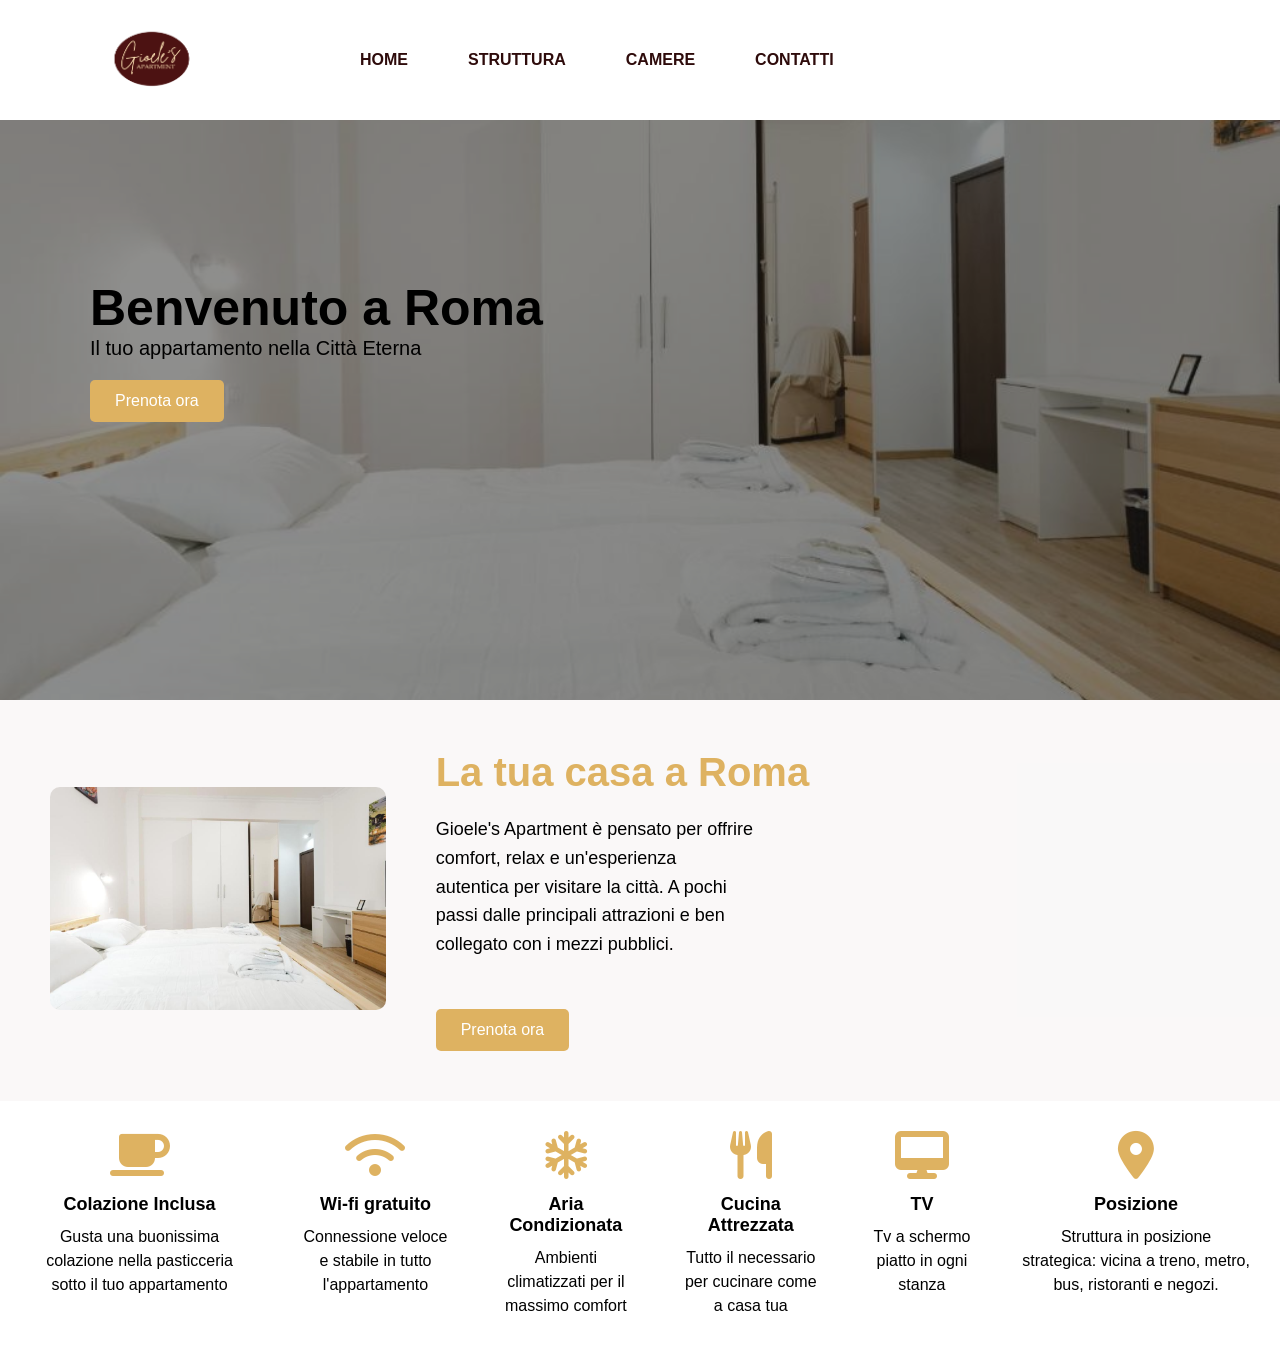
<file: index.html>
<!DOCTYPE html>
<html lang="en">
<head>
    <meta charset="UTF-8">
    <meta name="viewport" content="width=device-width, initial-scale=1.0">
    <title>Document</title>
    <link rel="stylesheet" href="style.css">
    <link rel="stylesheet" href="https://cdnjs.cloudflare.com/ajax/libs/font-awesome/6.5.2/css/all.min.css">
</head>
<body>
    <header>
        
        <div class="container">
            <div class="logo">
                <a href="index.html">
                <img src="./foto/Senza titolo-1.png" alt="logo">
                </a>
                </div>

                <div class="navbar">
                    <ul class="menu">
                        <li> <a href="./index.html"> Home</a> </li>
                        <li> <a href="./struttura.html"> Struttura</a> </li>
                        <li> <a href="./camere.html"> Camere</a></li>
                        <li> <a href="./contatti.html">Contatti</a> </li>
                    </ul>
                </div>
        </div>

    </header>


    <section class="hero">
        <div class="hero-content">
            <h1>Benvenuto a Roma</h1>
            <p> Il tuo appartamento nella Città Eterna</p>
            <a href="./contatti.html"
            class="btn"> Prenota ora </a>
        </div>

    </section>


    <section class="info-container">
        <div class="immagine-container">
        <img src="./foto/673396798.jpg" alt="Appartamento a Roma">
    </div>
        <div class="decrizione-container">
            <h2> La tua casa a Roma</h2>
            <p> Gioele's Apartment è pensato per offrire comfort, relax e un'esperienza autentica per visitare la città. A pochi passi dalle principali attrazioni e ben collegato con i mezzi pubblici. </p>
            <a href="./contatti.html"
            class="btn"> Prenota ora </a> 
        </div>
    </section>
    
    <section class="features-container">
        
        <div class="feature">
            <i class="fa-solid fa-mug-saucer" alt="Colazione"></i>
            <h4> Colazione Inclusa </h4>
            <p> Gusta una buonissima colazione nella pasticceria sotto il tuo appartamento</p>

        </div>
        <div class="feature">
            <i class="fa-solid fa-wifi" alt="wifi"></i>
            <h4> Wi-fi gratuito</h4>
            <p> Connessione veloce e stabile in tutto l'appartamento</p>
            </div>

        <div class="feature">
            <i class="fa-regular fa-snowflake" alt="ghiaccio"></i>
            <h4> Aria Condizionata</h4>
            <p> Ambienti climatizzati per il massimo comfort</p>
        </div>

        <div class="feature">
            <i class="fa-solid fa-utensils" alt="cucina"></i>
            <h4> Cucina Attrezzata </h4>
            <p> Tutto il necessario per cucinare come a casa tua</p>
        </div>

        <div class="feature">
            <i class="fa-solid fa-desktop" alt="tv"></i>
            <h4> TV</h4>
            <p> Tv a schermo piatto in ogni stanza </p>
        </div>

        <div class="feature">
            <i class="fa-solid fa-location-dot" alt="posizione"></i>
            <h4> Posizione </h4>
            <p> Struttura in posizione strategica: vicina a treno, metro, bus, ristoranti e negozi.</p>
        </div>
    </section>
    



</body>
</html>
</file>
<file: style.css>
/* FLEX si applica a tutti gli elementi figli di un contenitore, quindi anche al logo e al menu, quindi in questo sito flex lo applico al contenitore principale, che è la navbar, e poi a tutti gli elementi figli della navbar, quindi il logo e il menu. */

/* JUSTIFY-CONTENT: allinea gli elementi figli di un contenitore lungo l'asse principale (orizzontale per default) */

/* ALIGN-ITEMS: allinea gli elementi figli di un contenitore lungo l'asse trasversale (verticale per default) */


/* ------------------GENERALE------------*/
*{
    margin:0;
    padding:0;
    box-sizing:border-box;
}

body{ 
    font-family: 'Poppins', sans-serif; 
}




/*--------------TUTTA IL MENU------------*/

.container{
    display:flex;
    position:fixed; 
    background-color: white;
    height: 120px;
    width: 100%;
    z-index:10;
}


.logo{
    display:block;/* Aggiunto display:block per rendere il logo un elemento a blocco cioè occupa tutta la larghezza disponibile */
    justify-content:left; /* Aggiunto justify-content:left per allineare il logo a sinistra */
}
.logo img{
    width: 150px; /* Aggiunto width per ridimensionare il logo */
    height: auto;
    margin-left: 80px; /* Aggiunto margin-left per distanziare il logo dal bordo sinistro */
    margin-right: 50px; /* Aggiunto margin-right per distanziare il logo dal menu */
}

.navbar{
    display:flex;
    justify-content: space-between; /* spazio tra il logo e il menu*/
    /*background-color:brown;*/
    margin-left: 50px;
    align-items:center;
    width: 100%; 
}

.menu{
    display:flex;
    margin-right: 100px;
    list-style:none;
    justify-content:center;
    
}

.menu a{
    color: rgb(46, 11, 11);
    display:flex;
    justify-content: space-between;
    align-items: center;
    text-decoration: none;
    text-transform: uppercase;
    font-weight: bold;
    font-size: 16px;
}

.menu li{ 
    margin: 0 30px; 
    display:flex;
    justify-content: space-between;
    align-items: center;
}

.menu a:hover{
    color:rgb(254, 201, 137);
    transition: 0.3s;
}

/*------------------HERO SECTION------------------*/
.hero{ /*sfondo*/
    background-image:url(./foto/673396798.jpg);
    height: 700px;
    background-size: cover;
    background-position: center;
    display: flex;
    justify-content: flex-start;
    align-items: center;
    position:relative;
    padding-left: 90px;
    
    
    
}
/*----patina nera foto----*/
.hero::before{
    content: "";
    position: absolute;
    inset: 0; 
    background: rgba(21, 21, 20, 0.484);
}

.hero-content{
    position: relative;
    z-index: 1;
    
}


.hero-content h1{
    font-size: 50px;

}

.hero-content p{
    font-size: 20px;
    
}

.btn{
    display:inline-block;
    margin-top: 20px;
    padding:15px 35px;
    background:rgb(210, 159, 96);
    color:white;
    text-decoration:none;
    border-radius:5px;
    transition:.3s;
}

.btn:hover{
    background-color:rgb(60, 14, 14);

}

/*--------INFO-CONTAINER-------*/
.info-container {
    display: flex;
    align-items: center;
    justify-content:space-between;
    gap: 50px; 
    margin: 0px auto;
    padding: 50px;
    background-color: rgba(239, 234, 234, 0.35);
    
}
/*--------IMMAGINE----*/
.immagine-container {
    width: 50%;
}

.immagine-container img {
    width: 100%;
    height: 300px;
    height: auto;
    border-radius: 10px;
}

/*---------TESTO-----*/
.descrizione-container {
    width: 40%;
}

.info-container h2 {
    font-size: 40px;
    margin-bottom: 20px;
    color: #deb261;
}

.info-container p {
    width: 40%;
    font-size: 18px;
    line-height: 1.6;
    margin-bottom: 30px;
}

.btn {
    display: inline-block;
    padding: 12px 25px;
    background-color: #deb261;
    color: white;
    text-decoration: none;
    border-radius: 5px;
}

.features-container{
    display:flex;
    justify-content: center;
    gap: 50px;
    text-align: center;
    padding:30px;
}

.feature{
    flex-direction: column;
    align-items: center;
}

.feature i{
    color:#deb261;
    font-size: 48px;
    display: flex;
    align-items: center;
    justify-content: center;
    margin-bottom: 15px;
}

.feature h4 {
    font-size: 18px;
}

.feature p {
    font-size: 16px;
    margin: 10px 0;
    line-height: 1.5;
}



























/*----------MISURE VARI FORMATI-------*/

/* TABLET */
@media (max-width: 900px) {

    .container {
        height: 100px;
    }

    .logo img {
        width: 120px;
        margin-left: 20px;
    }

    .navbar {
        margin-left: 0;
    }

    .menu {
        margin-right: 20px;
    }

    .menu li {
        margin: 0 10px;
    }

    .menu a {
        font-size: 14px;
    }
}


/* SMARTPHONE */
@media (max-width: 600px) {

    .container {
        position: relative;
        height: auto;
        flex-direction: column;
        padding: 15px 0;
    }


    .logo img {
        width: 110px;
        margin: 0;
    }


    .navbar {
        margin: 15px 0 0 0;
        justify-content: center;
    }


    .menu {
        flex-direction: column;
        margin: 0;
        gap: 15px;
    }


    .menu li {
        margin: 0;
    }

}
</file>
